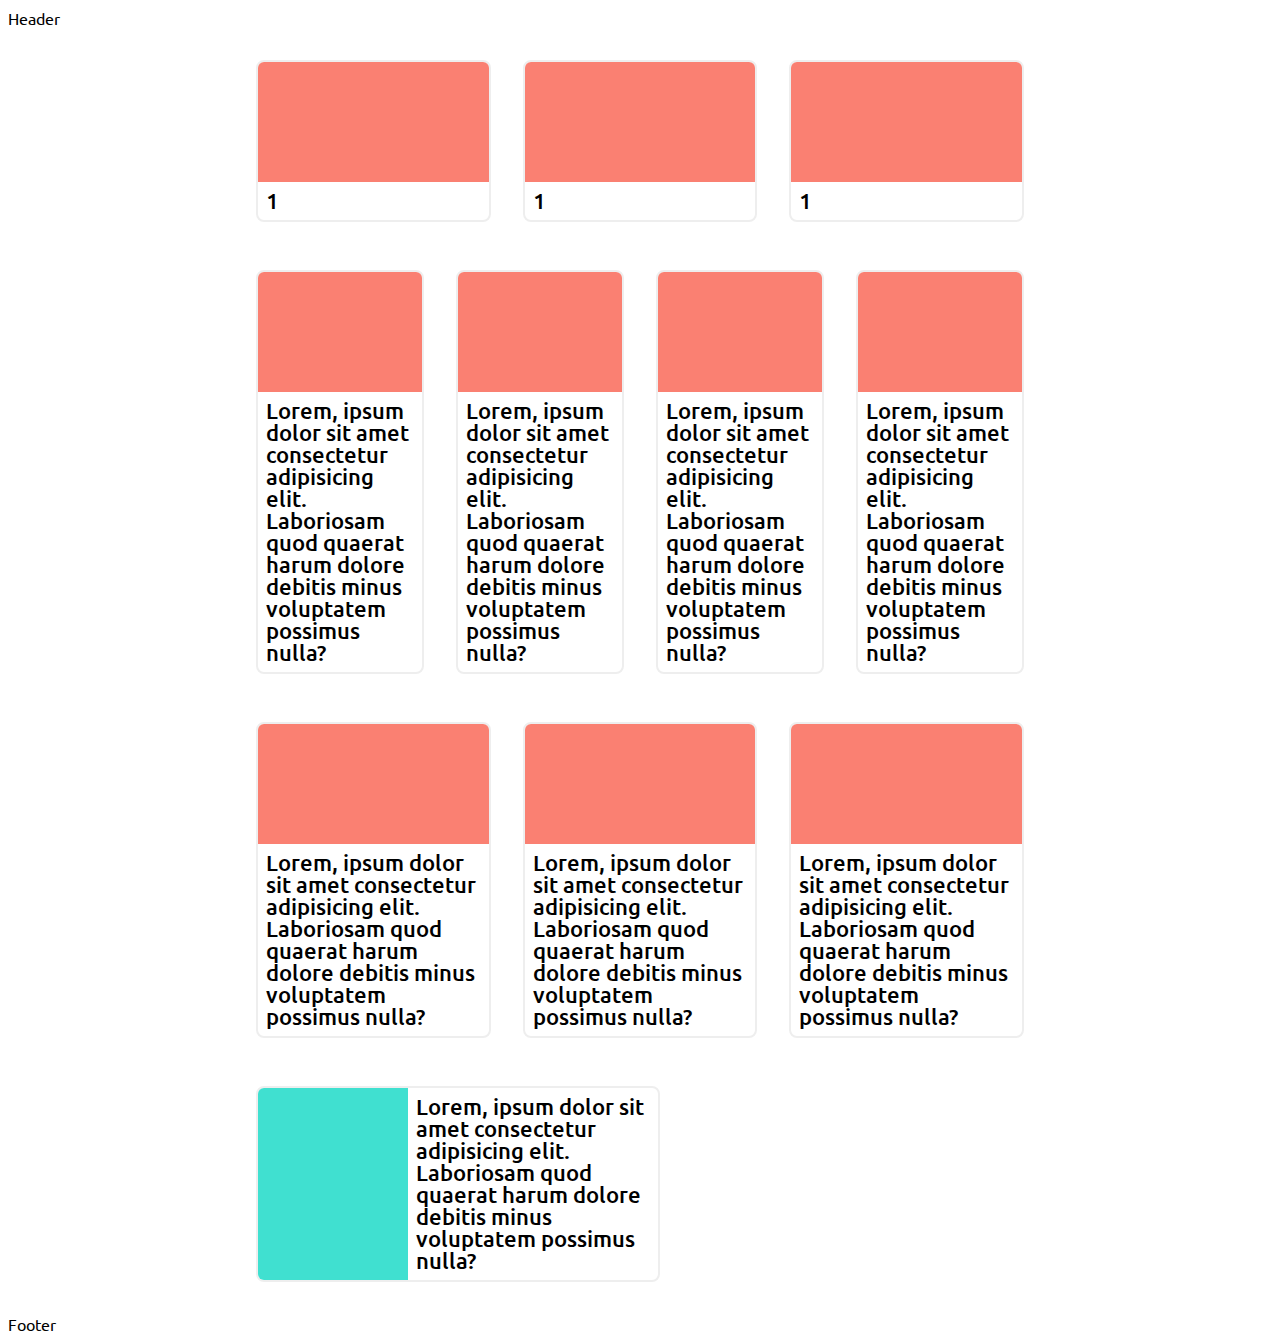
<file: containers.html>
<!DOCTYPE html>
<html>
<head>
    
  <link rel="stylesheet" href="assets/css/c.css">
  <link rel="stylesheet" href="assets/fonts/fonts.css">
  <meta name="viewport" content="width=device-width, initial-scale=1.0"> 




</head>
<body>


    

  <div class="wrapper">

    <header class="header">Header</header>

    <div class="container">
        <div class="mini-card">
            <div class="image"></div>
            <div class="text">1</div>
        </div>
        
        <div class="mini-card">
            <div class="image"></div>
            <div class="text">1</div>
        </div>

        <div class="mini-card">
            <div class="image"></div>
            <div class="text">1</div>
        </div>
    </div>
    
    <div class="container">
        <div class="mini-card">
            <div class="image"></div>
            <div class="text">Lorem, ipsum dolor sit amet consectetur adipisicing elit. Laboriosam quod quaerat harum dolore debitis minus voluptatem possimus nulla?</div>
        </div>
        <div class="mini-card">
            <div class="image"></div>
            <div class="text">Lorem, ipsum dolor sit amet consectetur adipisicing elit. Laboriosam quod quaerat harum dolore debitis minus voluptatem possimus nulla?</div>
        </div>
        <div class="mini-card">
            <div class="image"></div>
            <div class="text">Lorem, ipsum dolor sit amet consectetur adipisicing elit. Laboriosam quod quaerat harum dolore debitis minus voluptatem possimus nulla?</div>
        </div>
        <div class="mini-card">
            <div class="image"></div>
            <div class="text">Lorem, ipsum dolor sit amet consectetur adipisicing elit. Laboriosam quod quaerat harum dolore debitis minus voluptatem possimus nulla?</div>
        </div>
    </div>
    
    <div class="container">
        <div class="mini-card">
            <div class="image"></div>
            <div class="text">Lorem, ipsum dolor sit amet consectetur adipisicing elit. Laboriosam quod quaerat harum dolore debitis minus voluptatem possimus nulla?</div>
        </div>
        <div class="mini-card">
            <div class="image"></div>
            <div class="text">Lorem, ipsum dolor sit amet consectetur adipisicing elit. Laboriosam quod quaerat harum dolore debitis minus voluptatem possimus nulla?</div>
        </div>
        <div class="mini-card">
            <div class="image"></div>
            <div class="text">Lorem, ipsum dolor sit amet consectetur adipisicing elit. Laboriosam quod quaerat harum dolore debitis minus voluptatem possimus nulla?</div>
        </div>
    </div>
    
    <div class="container">
        <div class="mini-card">
            <div class="image"></div>
            <div class="text">Lorem, ipsum dolor sit amet consectetur adipisicing elit. Laboriosam quod quaerat harum dolore debitis minus voluptatem possimus nulla?</div>
        </div>
    </div>
    


    
      
    
    
    <footer class="footer">Footer</footer>

  </div>


    


</body>
</html>
</file>
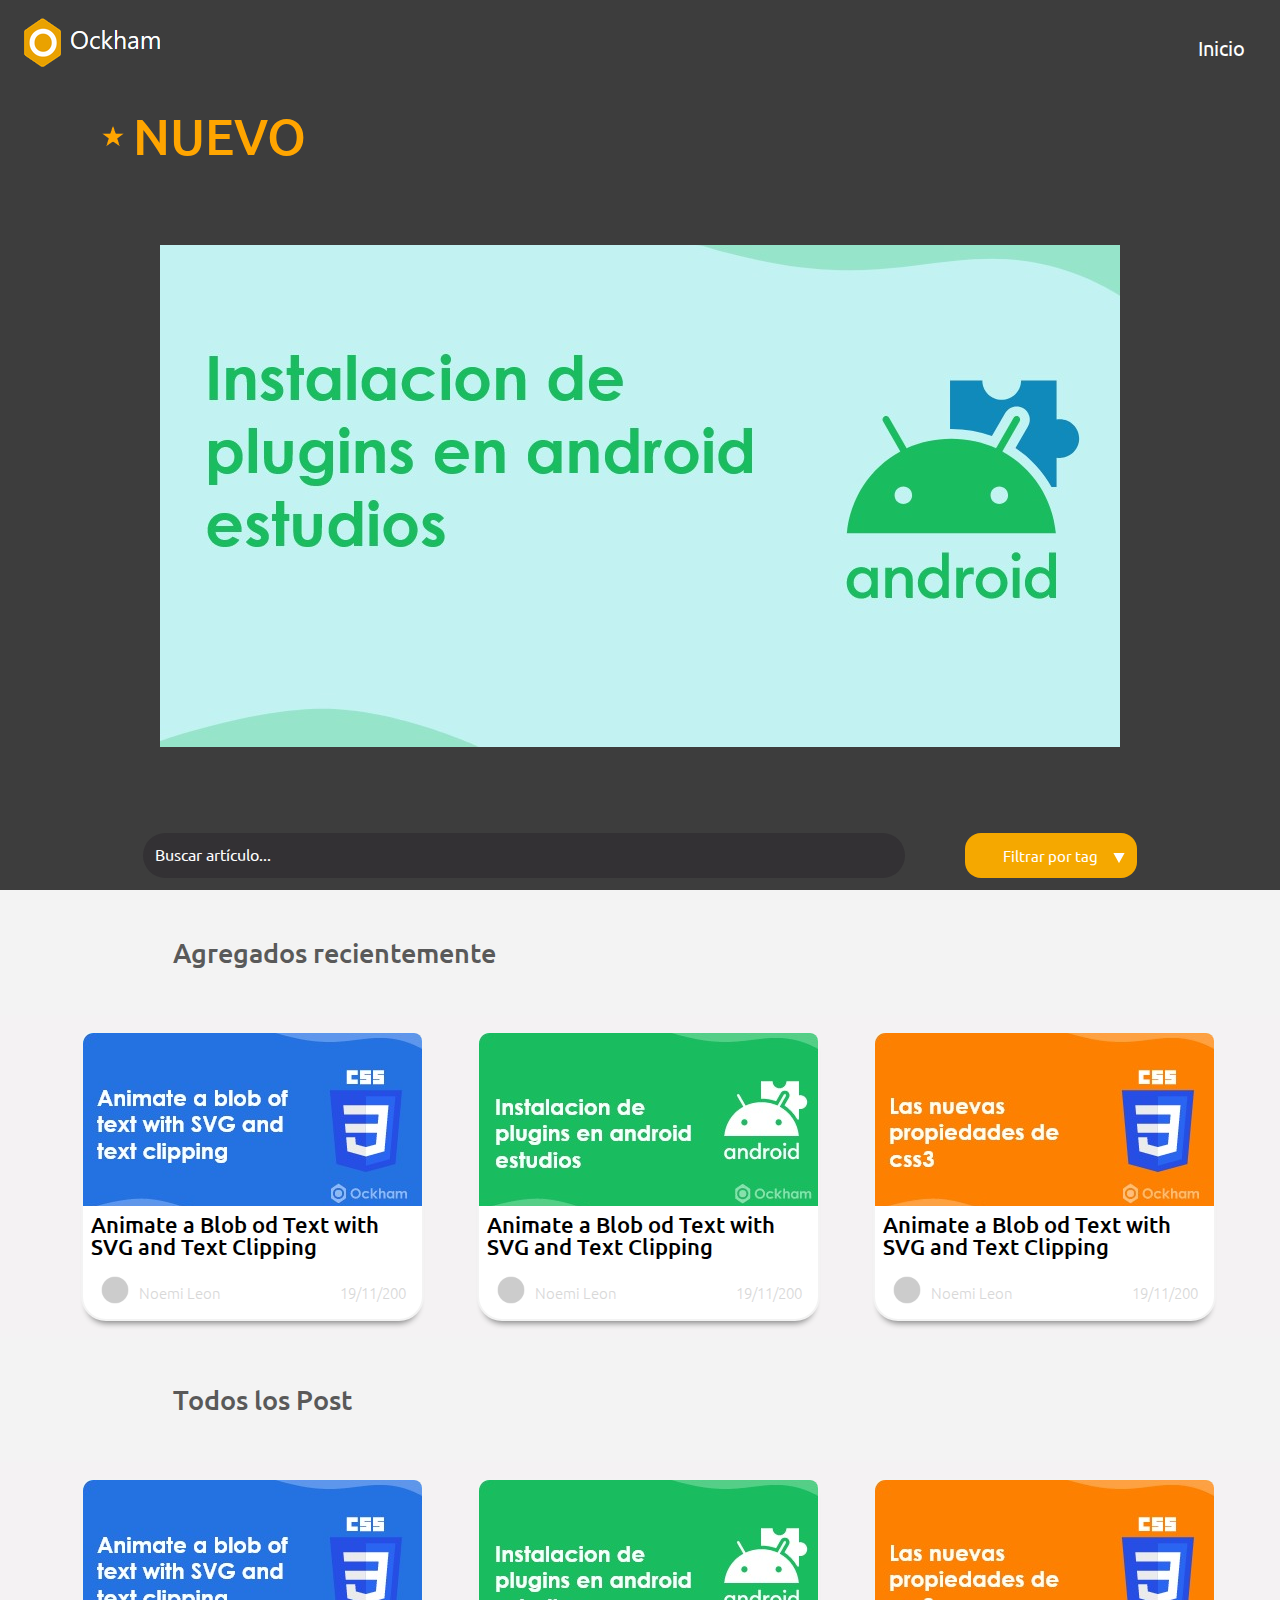
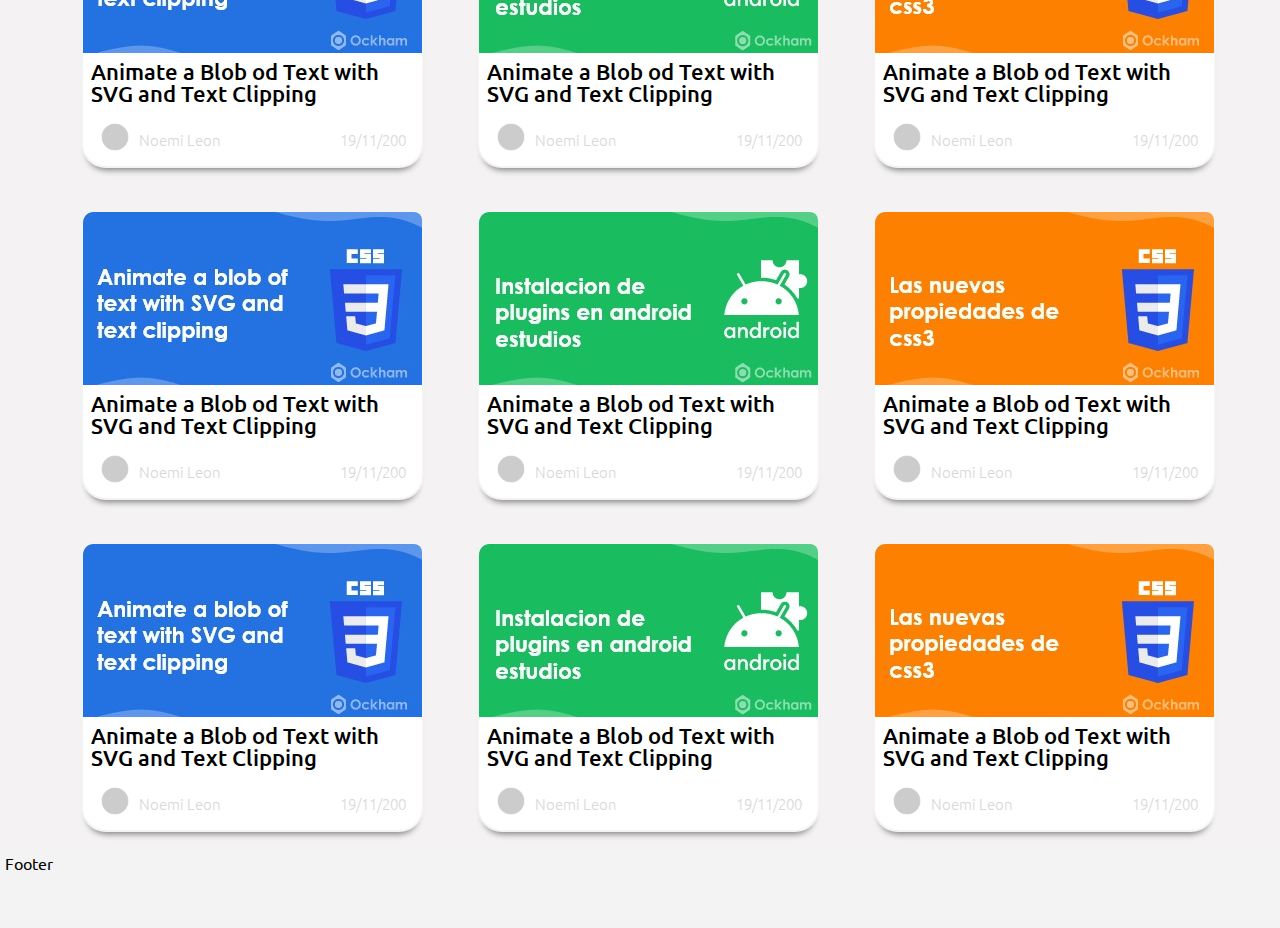
<file: index_2.html>
<!DOCTYPE html>
<html>
<head>
    
  <link rel="stylesheet" href="assets/css/style2.css">
  <link rel="stylesheet" href="assets/fonts/fonts.css">
  <meta name="viewport" content="width=device-width, initial-scale=1.0"> 




</head>
<body>


    

  <div class="wrapper">
    <header class="header">
      <div class="navbar">
          <div class="nav-container">
            
            <img class="logo" src="assets/images/logo.png" alt="Ockham">
            <a class = "inicio" href="#">Inicio</a>

          </div> 
      </div>
    </header>
    
    <div class="module_N">
      <img class="star" src="assets/images/star.png" alt="Star">
      <p>NUEVO</p>
    </div>


    <div class="main">
      <div class="slider"></div>
    </div>


    <div class="botones">

      <div class="search">
        <p>Buscar artículo...</p>
      </div>

      <div class="filtro">
        <p>Filtrar por tag</p>
        <img class="arrow" src="assets/images/arrow.png" alt="arrow">
      </div>

    </div>

    
    <!-- Aquí empieza la sección de agregados recientemente -->
    <div class="section_txt">
      <p>Agregados recientemente</p>
    </div>

    <div class="flex-n1">
      
      <div class="mini-card">
          <div class="image1"></div>
          <div class="text">
            Animate a Blob od Text with SVG and Text Clipping
          </div>
          <div class="info">
            <div class="if_name">
              <img class="user" src="assets/images/user.png" alt="User">
              <p>Noemi Leon</p>
            </div>
            <div class="if_date">
              <time datetime="20120-11-19">19/11/200</time>
            </div>
          </div>
      </div>
      
      <div class="mini-card">
          <div class="image2"></div>
          <div class="text">
            Animate a Blob od Text with SVG and Text Clipping
          </div>
          <div class="info">
            <div class="if_name">
              <img class="user" src="assets/images/user.png" alt="User">
              <p>Noemi Leon</p>
            </div>
            <div class="if_date"><time datetime="20120-11-19">19/11/200</time></div>
          </div>
      </div>

      <div class="mini-card">
          <div class="image3"></div>
          <div class="text">
            Animate a Blob od Text with SVG and Text Clipping
          </div>

          <div class="info">
            <div class="if_name">
              <img class="user" src="assets/images/user.png" alt="User">
              <p>Noemi Leon</p>
            </div>
            <div class="if_date"><time datetime="20120-11-19">19/11/200</time></div>
          </div>
      
      </div>
    
    </div>


    <!-- Aquí empieza la sección de Todos los post -->
    <div  class="section_txt">
      <p>Todos los Post</p>
    </div>

    <div class="flex-n1">
      
      <div class="mini-card">
        <div class="image1"></div>
        <div class="text">
          Animate a Blob od Text with SVG and Text Clipping
        </div>
        <div class="info">
          <div class="if_name"><img class="user" src="assets/images/user.png" alt="User"><p>Noemi Leon</p></div>
          <div class="if_date"><time datetime="20120-11-19">19/11/200</time></div>
        </div>
      </div>
      
      <div class="mini-card">
        <div class="image2"></div>
        <div class="text">
          Animate a Blob od Text with SVG and Text Clipping
        </div>
        <div class="info">
          <div class="if_name"><img class="user" src="assets/images/user.png" alt="User"><p>Noemi Leon</p></div>
          <div class="if_date"><time datetime="20120-11-19">19/11/200</time></div>
        </div>
      </div>

      <div class="mini-card">
        <div class="image3"></div>
        <div class="text">
          Animate a Blob od Text with SVG and Text Clipping
        </div>
        <div class="info">
          <div class="if_name"><img class="user" src="assets/images/user.png" alt="User"><p>Noemi Leon</p></div>
          <div class="if_date"><time datetime="20120-11-19">19/11/200</time></div>
        </div>
      </div>

      <div class="mini-card">
        <div class="image1"></div>
        <div class="text">
          Animate a Blob od Text with SVG and Text Clipping
        </div>
        <div class="info">
          <div class="if_name"><img class="user" src="assets/images/user.png" alt="User"><p>Noemi Leon</p></div>
          <div class="if_date"><time datetime="20120-11-19">19/11/200</time></div>
        </div>
      </div>
    
      <div class="mini-card">
        <div class="image2"></div>
        <div class="text">
          Animate a Blob od Text with SVG and Text Clipping
        </div>
        <div class="info">
          <div class="if_name"><img class="user" src="assets/images/user.png" alt="User"><p>Noemi Leon</p></div>
          <div class="if_date"><time datetime="20120-11-19">19/11/200</time></div>
        </div>
      </div>

      <div class="mini-card">
        <div class="image3"></div>
        <div class="text">
          Animate a Blob od Text with SVG and Text Clipping
        </div>
        <div class="info">
          <div class="if_name"><img class="user" src="assets/images/user.png" alt="User"><p>Noemi Leon</p></div>
          <div class="if_date"><time datetime="20120-11-19">19/11/200</time></div>
        </div>
      </div>

      <div class="mini-card">
        <div class="image1"></div>
        <div class="text">
          Animate a Blob od Text with SVG and Text Clipping
        </div>
        <div class="info">
          <div class="if_name"><img class="user" src="assets/images/user.png" alt="User"><p>Noemi Leon</p></div>
          <div class="if_date"><time datetime="20120-11-19">19/11/200</time></div>
        </div>
      </div>
    
      <div class="mini-card">
        <div class="image2"></div>
        <div class="text">
          Animate a Blob od Text with SVG and Text Clipping
        </div>
        <div class="info">
          <div class="if_name"><img class="user" src="assets/images/user.png" alt="User"><p>Noemi Leon</p></div>
          <div class="if_date"><time datetime="20120-11-19">19/11/200</time></div>
        </div>
      </div>

      <div class="mini-card">
        <div class="image3"></div>
        <div class="text">
          Animate a Blob od Text with SVG and Text Clipping
        </div>
        <div class="info">
          <div class="if_name"><img class="user" src="assets/images/user.png" alt="User"><p>Noemi Leon</p></div>
          <div class="if_date"><time datetime="20120-11-19">19/11/200</time></div>
        </div>
      </div>
    
    </div>


     
    <footer class="footer">Footer</footer>

  </div>


    


</body>
</html>
</file>
<file: assets/css/c.css>
/* If the amount of items is above 3 */
/* Change the layout direction */
.container > :nth-last-child(n+3),
.container > :nth-last-child(n+3) ~ * {
	flex-direction: column;
}

/* And change the image height and color */
.container > :nth-last-child(n+3) .image,
.container > :nth-last-child(n+3) ~ * .image {
	height: 120px;
	background: salmon;
}





/* Demo decoration */
.container {
	display: flex;
	width: 800px;
	margin: 1em auto;
}
.mini-card {
	display: flex;
	width: 400px;
	max-width: 100%;
	margin: 1em;
	border: 2px solid #eee;
	border-radius: 8px;
	overflow: hidden;
}

.image {
	min-width: 150px;
	background: turquoise;
}

.text {
	font-size: .875em;
	line-height: 1.55;
	padding: 8px;
}
</file>
<file: assets/fonts/fonts.css>
/*Fonts*/

@import url('https://fonts.googleapis.com/css2?family=Ubuntu:wght@300;400;500&display=swap');


body {
    font-family: 'Ubuntu', sans-serif;
    font-style:normal;
}




/* Navbar links */
.navbar a {
    float: right;
    padding: 30px;
    color: white;
    text-decoration: none;
    font-size: 20px;
    width: 33.33%; /* Four equal-width links. If you have two links, use 50%, and 33.33% for three links, etc.. */
    text-align: right; 
}


.module_N p {
    background:tr;
    text-align: left;
    color: orange;
    font-size: 50px;
    align-self: center;
    font-weight: 500;
    
}


.search p {
    text-align: left;
    color: white;
    background: transparent;
}

.filtro p {
    background: transparent;
    font-size: 15px;
    text-align: center;
    color: white;
}


.section_txt p {

    background: transparent;
    color: #595959;
    font-size: 27px;
    font-weight: 500;
    font-style: bold;
    padding: 1.5rem;
    margin: 1rem 1rem 1rem 9rem;

}



/*MINICARD*/

.text{

    font-size: 22px;
	line-height: 1;
    text-align: left;
    font-weight: 500;
    font-style: bold;

}


.if_name p{

    float: left;
    font-size: 15px;
    color: #d8d8d8;
    font-weight: 300;
    padding: 1rem;
}


.if_date{

    float: right;
    font-size: 15px;
    color: #d8d8d8;
    font-weight: 300;
    padding: 1rem;
}
</file>
<file: assets/css/style2.css>
* {
    box-sizing: border-box;
    margin: 0;
    padding: 0;
    background: transparent;
}
  
body {
    height: 100px;
    display: flex;
    justify-content: center;
    align-content: center;
    background-color: transparent;
}
  
/*HEADER Y NAVBAR*/
.header {
    background: #3D3D3D;
    height: 100px;  /*SEPARACIÓN ENTRE NAVBAR Y EL SLIDER*/
    padding: 0;
    margin: 0;

}

.navbar {
    width: 100%;
    display: auto;
    align-items: center;
    background-color: #3D3D3D;
    overflow: auto;
    float: left;
    padding: 0;
    margin: 0 0 0 0;
}

.nav-container{

    background: #3D3D3D;
    padding: 0;
    margin: 0;
    
}

.logo {

    background: transparent;
    float: left;
    
}

.inicio{
    
    background: #3D3D3D;
    float: right;
}

.navbar nav-container img {

    height: 3px;
    width: 30px;
    padding: 10px;
    text-align: center;
}


/*Color al seleccionarlo*/
.navbar .nav-container a:hover {
    background-color: #000;
}

/*SECCIÓN DEL SLIDER*/

.main {
    
    /* layout */
    height: 72vh;
    min-width: 50vh;
    flex: 1;
    display: flex;
    flex-direction: column;

    /* content styling OPTIONAL*/
    align-items: center;
    justify-content: center;
    padding: 50vh;
    margin: 60px;

    /* background styling */
    background-color: #3D3D3D;
    background-size: cover;
    background-position: center;
    background-repeat: no-repeat;


}


.module_N {

    padding: 1rem;
    background: #3D3D3D;
    justify-content: start;  /*alineación de los elementos*/
    align-items: center;
}

.module_N img {

    background: transparent;
    display: flex;
    max-width: 1.5rem;
    max-height: 1.5rem;
    margin: -1rem 0.5rem -1rem 6rem;  /*Posición de la estrella 5 y separación del txt 0.5*/
    padding: 0;
    
}



.slider {
    background-image: url(/assets/images/slider1.jpeg);
    display: flex;
    align-items: center;
    flex-flow: wrap;
    width: 960px;
    height: 502px;
}



.botones {

    background: #3D3D3D;
    flex: 1 100%;
    height: 70px;
    justify-content: center;
    align-items: center;
    column-gap: 60px;
}

.search {

    background: #333134;
    height: 45px;
    flex: 0 60%;
    padding: 0.7rem;
    border-radius: 30px;
    align-items: center;
    justify-content: left;

}


.filtro {

    background: #F5A800;
    height: 45px;
    flex: 0 10%;
    border-radius: 16px;
    padding: 0.7rem;
    align-items: center;
    justify-content: center;
    align-content: center;

}


.filtro img {

    background: transparent;
    display: flex;
    max-width: 0.8rem;
    max-height: 0.8rem;
    margin: -0.9rem 0 0 8.5rem;  /*Posición de la estrella 5 y separación del txt 0.5*/
    padding: 0;

}


/*Cominezo de agregados recientemente y todos los post*/
.section_txt {

    padding: 1rem;
    background: #f3f3f3;
    flex-flow: row wrap;
    display: flex;
    justify-content: start; 
    align-items: left;
}



/*Wrapper principal*/
.wrapper > *{
    
    display: flex;
    flex-flow: row wrap;
    padding: 5px;
    margin: 0;   /*Lo modifique para cambiar el fondo*/
    flex: 1 100%;
    border-radius: 0;
}

  


.flex-n1 {
    grid-template-columns: repeat(auto-fill, minmax(100px, 1fr));
    grid-template-rows: 80px auto 80px;
    column-gap: 5px;
    row-gap: 10px;
    display: flex;
    flex-flow: wrap;
    padding: 0;
    margin: 0;
    justify-content: center;
    justify-items: center;
    border-radius: 0 0 0 0;
    background:#F4F2F3;

} 


.mini-card {
	display: flex;
	width: 400px;
	max-width: 100%;
	margin: 1em;
	border: 2px solid #f3f3f3;
	border-radius: 8px;
    justify-items: center;
	overflow: hidden;
}



.text {
    background: white;
	padding: 8px;
}


.info{
    justify-content: center;
    align-items: center;
}


.if_name img {

    background: transparent;
    float: left;
    max-width: 2rem;
    max-height: 2rem;
    margin: 0.5rem -0.5rem -2.4rem 1rem;  /*Posición de la estrella 5 y separación del txt 0.5*/
    padding: 0;
}


/* 3 cuadros */
/*configuración entre cada cuadro*/
.flex-n1 > :nth-last-child(n+3),
.flex-n1 > :nth-last-child(n+3) ~ * {
	flex-direction: column;
    background:white;
    width: 343px;
    height: 290px;
    border-radius: 10px 10px 25px 25px;
    box-shadow: 0 8px 6px -6px gray;
    margin: 1rem 1rem 1rem 2rem;
}

/* Configuración de cada cuadro */
.flex-n1 > :nth-last-child(n+3) .image1,
.flex-n1 > :nth-last-child(n+3) ~ * .image1 {

    background: url(/assets/images/c1.jpeg);
    display: flex;
    flex-flow: wrap;
    height: 180px;
    justify-content: space-between;
    justify-items: center;
    padding: 50px;
}


.flex-n1 > :nth-last-child(n+3) .image2,
.flex-n1 > :nth-last-child(n+3) ~ * .image2 {

    background: url(/assets/images/c2.jpeg);
    display: flex;
    flex-flow: wrap;
    height: 180px;
    justify-content: space-between;
    justify-items: center;
    padding: 50px;
}

.flex-n1 > :nth-last-child(n+3) .image3,
.flex-n1 > :nth-last-child(n+3) ~ * .image3 {

    background: url(/assets/images/c3.jpeg);
    display: flex;
    flex-flow: wrap;
    width: 343px;
    height: 180px;
    justify-content: space-between;
    justify-items: center;
    padding: 50px;
}



.footer {
    
    background: #f3f3f3;
    height: 80px
  
}


@media all(min-width: 1000px) {
  
    .main { flex: 3 0px; }
    
}
</file>
